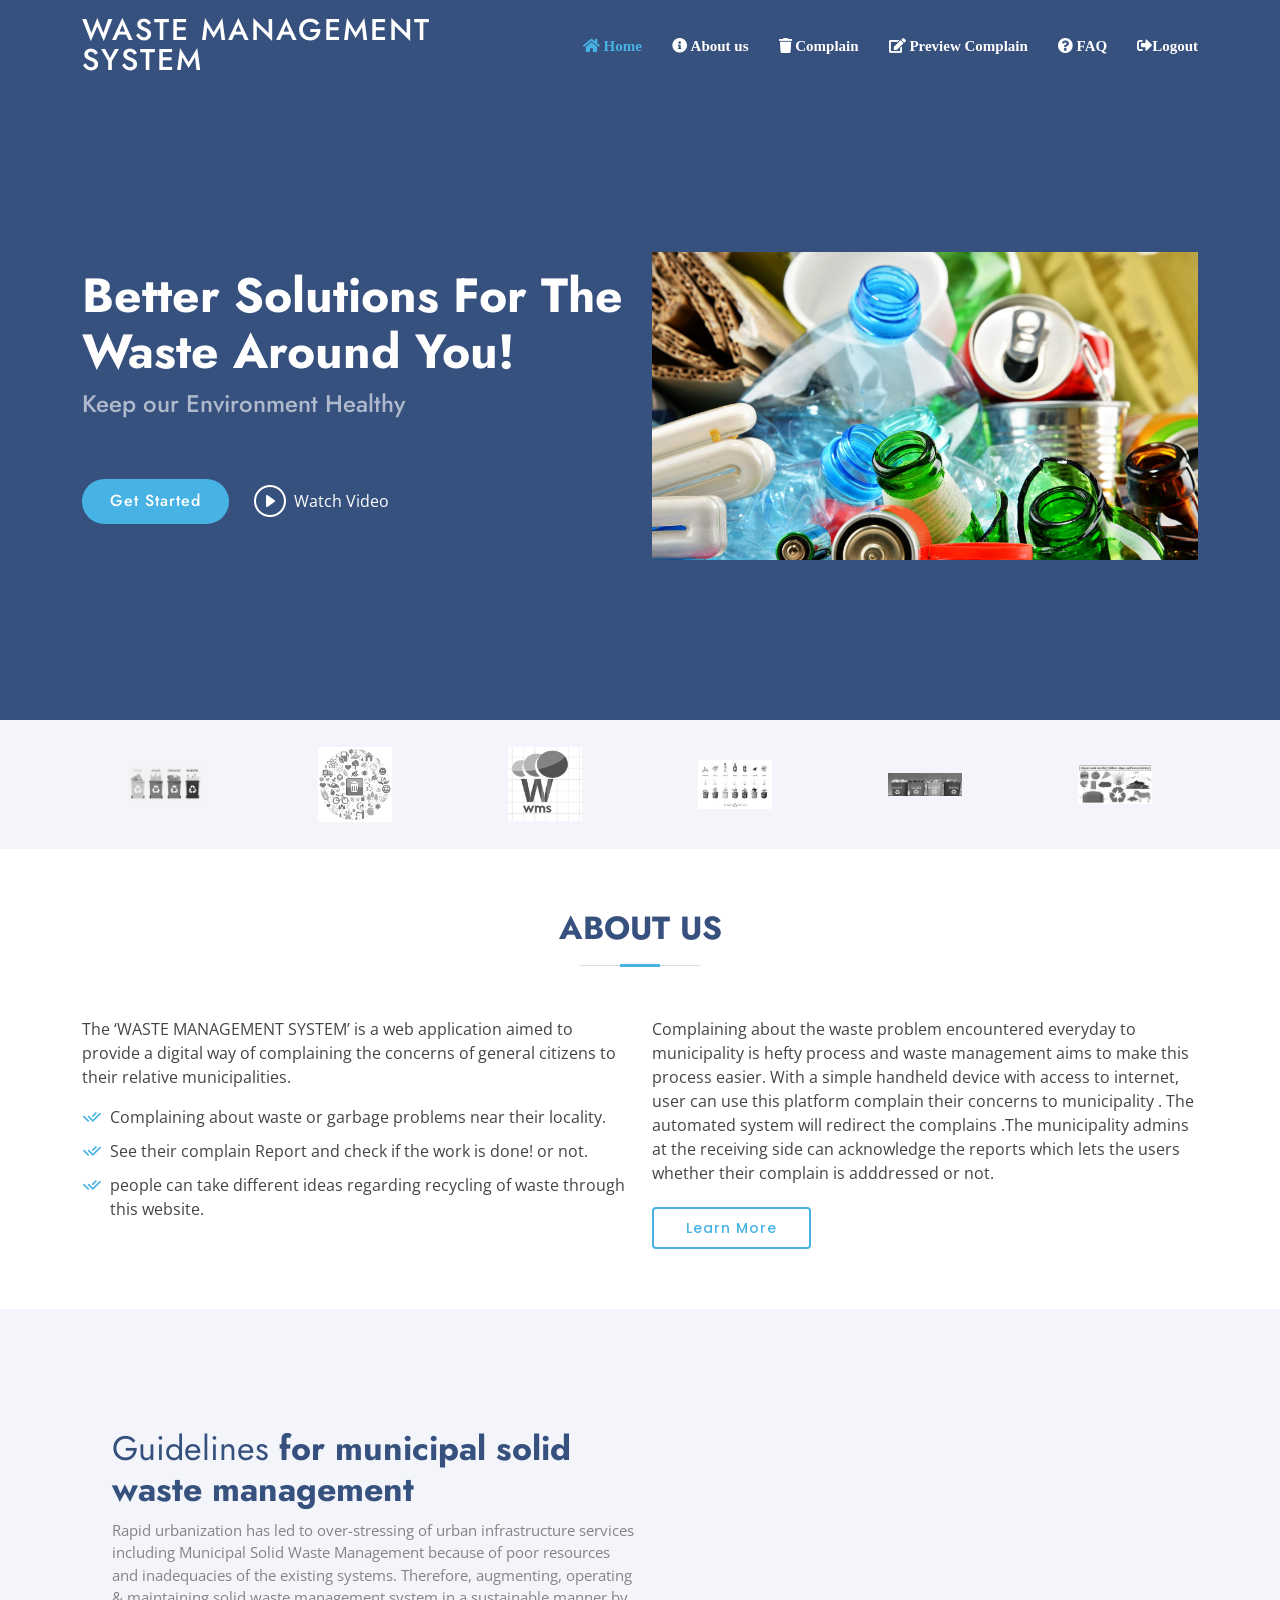
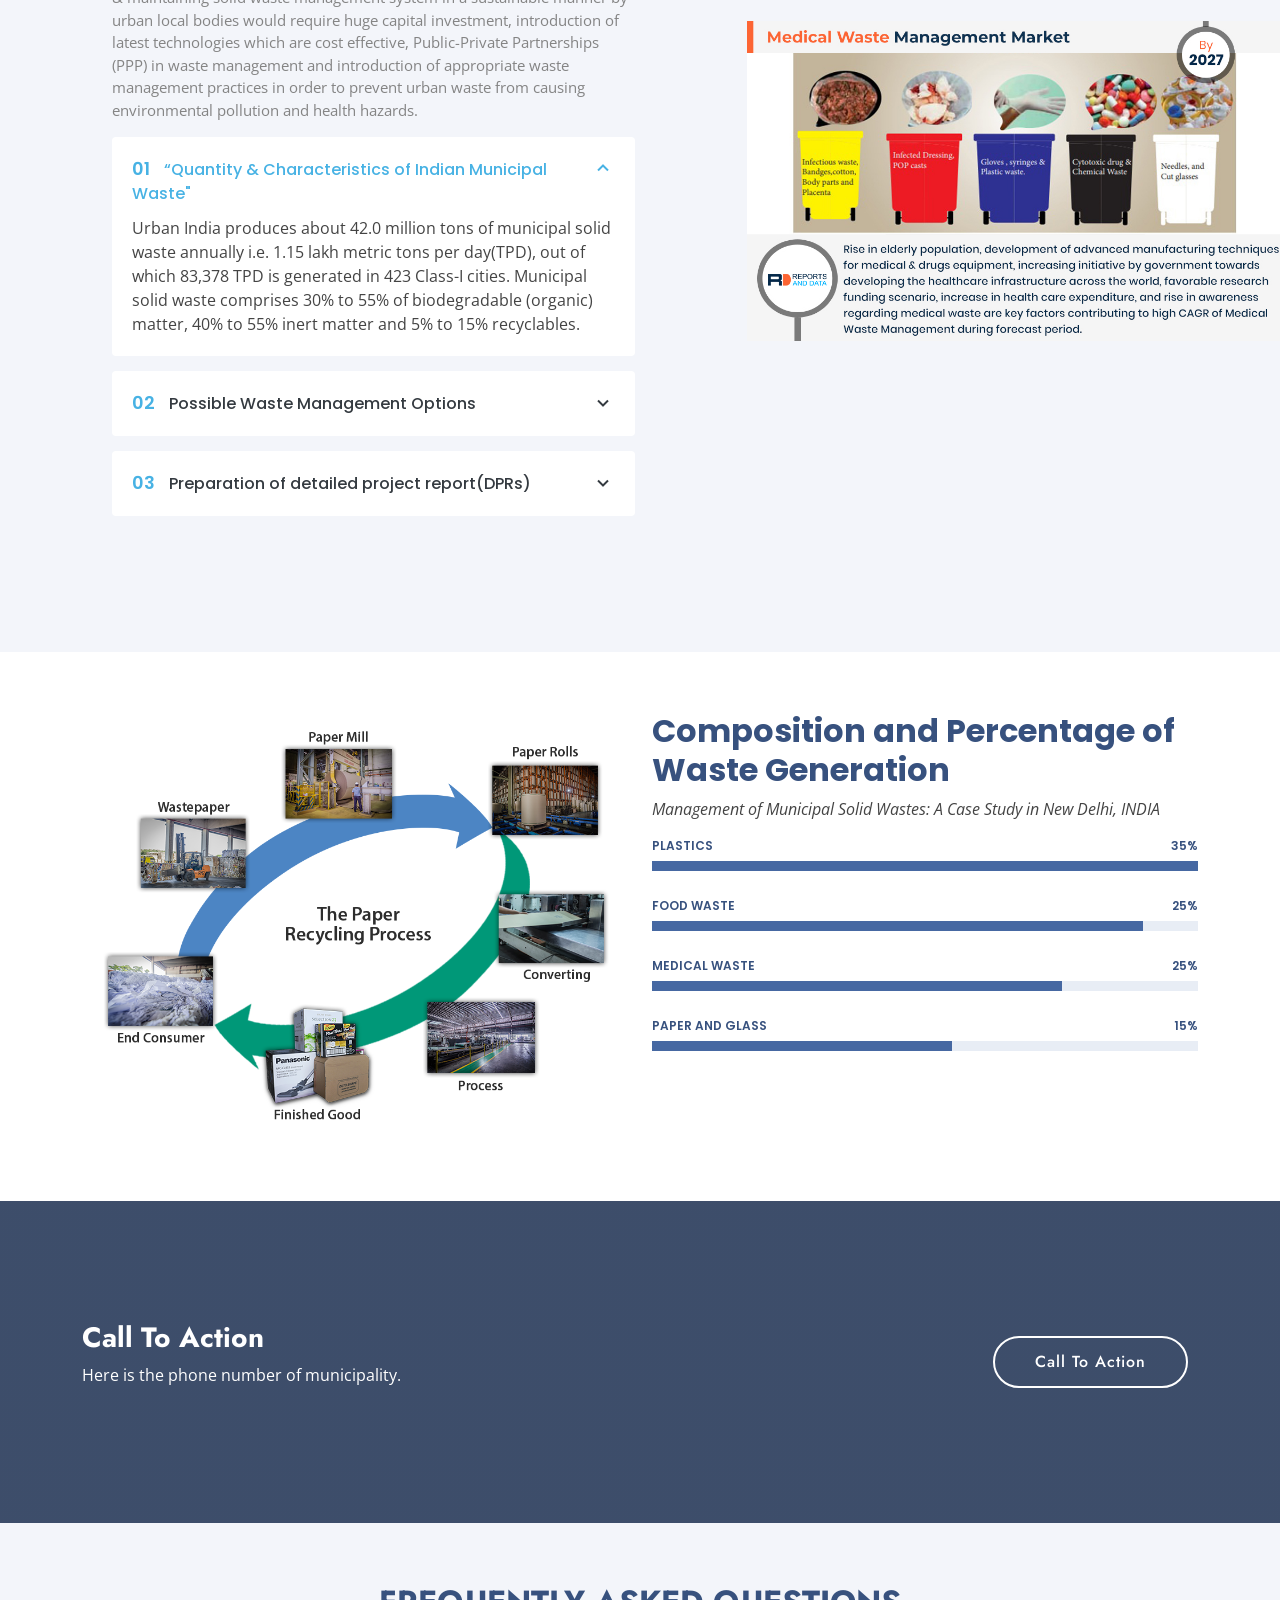
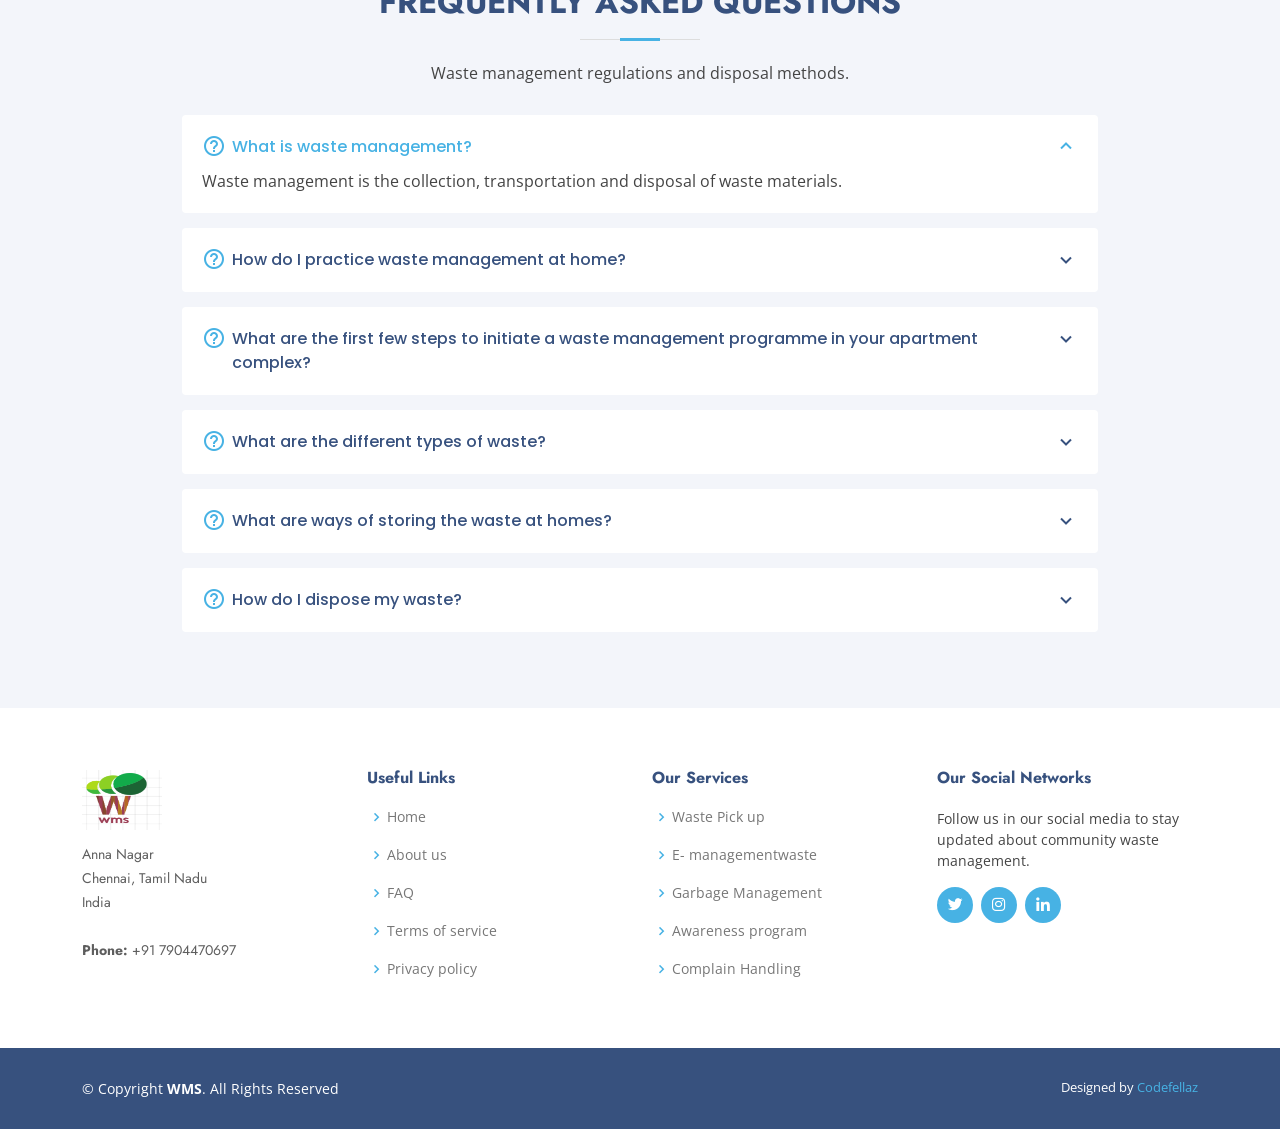
<file: index.html>
<!DOCTYPE html>
<html lang="en">

<head>
  <meta charset="utf-8">
  <meta content="width=device-width, initial-scale=1.0" name="viewport">

  <title>Solid Waste Management</title>
  <meta content="" name="description">
  <meta content="" name="keywords">

  <!-- Favicons -->
  <link href="assets/img/clients/Capture.PNG" rel="icon">
  <link href="assets/img/clients/Capture.PNG" rel="apple-touch-icon">

  <!-- Google Fonts -->
  <link href="https://fonts.googleapis.com/css?family=Open+Sans:300,300i,400,400i,600,600i,700,700i|Jost:300,300i,400,400i,500,500i,600,600i,700,700i|Poppins:300,300i,400,400i,500,500i,600,600i,700,700i" rel="stylesheet">

  <!-- Vendor CSS Files -->
  <link href="assets/vendor/aos/aos.css" rel="stylesheet">
  <link href="assets/vendor/bootstrap/css/bootstrap.min.css" rel="stylesheet">
  <link href="assets/vendor/bootstrap-icons/bootstrap-icons.css" rel="stylesheet">
  <link href="assets/vendor/boxicons/css/boxicons.min.css" rel="stylesheet">
  <link href="assets/vendor/glightbox/css/glightbox.min.css" rel="stylesheet">
  <link href="assets/vendor/remixicon/remixicon.css" rel="stylesheet">
  <link href="assets/vendor/swiper/swiper-bundle.min.css" rel="stylesheet">

  <!-- Template Main CSS File -->
  <link href="assets/css/style.css" rel="stylesheet">

    <!-- cdn for awesome fonts icons -->
    <link rel="stylesheet" href="https://cdnjs.cloudflare.com/ajax/libs/font-awesome/4.7.0/css/font-awesome.min.css">

     <!-- Google Fonts -->
  <link rel="stylesheet" href="https://cdnjs.cloudflare.com/ajax/libs/font-awesome/5.8.2/css/all.min.css" crossorigin="anonymous" />

</head>

<body>
  <!-- ======= Header ======= -->
  <header id="header" class="fixed-top ">
    <div class="container d-flex align-items-center">

      <h1 class="logo me-auto"><a href="index.html">Waste Management System</a></h1>
      <!-- Uncomment below if you prefer to use an image logo -->
      <!-- <a href="index.html" class="logo me-auto"><img src="assets/img/logo.png" alt="" class="img-fluid"></a> -->

      <nav id="navbar" class="navbar">
        <ul>
          <li><a class="nav-link scrollto active" href="#hero"><span class="fa fa-home"> Home </span></a></li>
          <li><a class="nav-link scrollto" href="#about"><span class="fa fa-info-circle" aria-hidden="true"> About us</span></a></li>
          <li><a class="nav-link scrollto" href="./registration.html"><span class="fa fa-trash"> Complain</span></a></li>
          <li><a class="nav-link scrollto"  href="./review.html"><span class="fa fa-edit"> Preview Complain </span></a></li>
          <!-- <li><a class="nav-link scrollto" href="#contact">Contact</a></li> -->
          <li><a class="nav-link scrollto" href="#faq"><span class="fa fa-question-circle"> FAQ</span></a></li>
          <li><a class="nav-link scrollto" href="./assets/Login/login2.html"><span class="fas fa-sign-out-alt">Logout</span></a></li>
        </ul>
        <i class="bi bi-list mobile-nav-toggle"></i>
      </nav><!-- .navbar -->

    </div>
  </header><!-- End Header -->

  <!-- ======= Hero Section ======= -->
  <section id="hero" class="d-flex align-items-center">

    <div class="container">
      <div class="row">
        <div class="col-lg-6 d-flex flex-column justify-content-center pt-4 pt-lg-0 order-2 order-lg-1" data-aos="fade-up" data-aos-delay="200">
          <h1>Better Solutions For The Waste Around You!</h1>
          <h2>Keep our Environment Healthy</h2>
      
          <div class="d-flex justify-content-center justify-content-lg-start">
            <a href="#about" class="btn-get-started scrollto">Get Started</a>
            <a href="https://youtu.be/-MS8vfcTmSM?si=fQMBJGgipV1nD-ED" class="glightbox btn-watch-video"><i class="bi bi-play-circle"></i><span>Watch Video</span></a>
          </div>
        </div>
        <div class="col-lg-6 order-1 order-lg-2 hero-img" data-aos="zoom-in" data-aos-delay="200">
          <img src="assets/img/recycling.jpeg" class="img-fluid animated" alt="">
        </div>
      </div>
    </div>

  </section><!-- End Hero -->

  <main id="main">

    <!-- ======= Cliens Section ======= -->
    <section id="cliens" class="cliens section-bg">
      <div class="container">

        <div class="row" data-aos="zoom-in">

          <div class="col-lg-2 col-md-4 col-6 d-flex align-items-center justify-content-center">
            <img src="assets/img/clients/images.png" class="img-fluid" alt="">
          </div>

          <div class="col-lg-2 col-md-4 col-6 d-flex align-items-center justify-content-center">
            <img src="assets/img/clients/images (1).png" class="img-fluid" alt="">
          </div>

          <div class="col-lg-2 col-md-4 col-6 d-flex align-items-center justify-content-center">
            <img src="assets/img/clients/Capture.PNG" class="img-fluid" alt="">
          </div>

          <div class="col-lg-2 col-md-4 col-6 d-flex align-items-center justify-content-center">
            <img src="assets/img/clients/download (2).jfif" class="img-fluid" alt="">
          </div>

          <div class="col-lg-2 col-md-4 col-6 d-flex align-items-center justify-content-center">
            <img src="assets/img/clients/download (1).jfif" class="img-fluid" alt="">
          </div>

          <div class="col-lg-2 col-md-4 col-6 d-flex align-items-center justify-content-center">
            <img src="assets/img/clients/download (3).jfif" class="img-fluid" alt="">
          </div>

        </div>

      </div>
    </section><!-- End Cliens Section -->

    <!-- ======= About Us Section ======= -->
    <section id="about" class="about">
      <div class="container" data-aos="fade-up">

        <div class="section-title">
          <h2>About Us</h2>
        </div>

        <div class="row content">
          <div class="col-lg-6">
            <p>
              
  The ‘WASTE MANAGEMENT SYSTEM’
 is a web application aimed to provide a digital way 
 of complaining the concerns of general citizens to their relative municipalities. 
 

            </p>
            <ul>
              <li><i class="ri-check-double-line"></i> Complaining about waste or garbage problems near their locality. </li>
              <li><i class="ri-check-double-line"></i> See their complain Report and check if the work is done! or not. </li>
              <li><i class="ri-check-double-line"></i> people can take different ideas regarding recycling of waste through this website. </li>
            </ul>
          </div>
          <div class="col-lg-6 pt-4 pt-lg-0">
            <p>
              Complaining about the waste problem encountered everyday to municipality is hefty process and waste management
               aims to make this process easier. With a simple handheld device with access to internet, user can use this platform complain 
               their concerns to municipality . The automated system will redirect the complains .The municipality admins at the receiving side can acknowledge
                the reports which lets the users whether their complain is adddressed or not. 
            </p>
            <a href="#" class="btn-learn-more">Learn More</a>
          </div>
        </div>

      </div>
    </section><!-- End About Us Section -->

    <!-- ======= Why Us Section ======= -->
    <section id="why-us" class="why-us section-bg">
      <div class="container-fluid" data-aos="fade-up">

        <div class="row">

          <div class="col-lg-7 d-flex flex-column justify-content-center align-items-stretch  order-2 order-lg-1">

            <div class="content">
              <h3>Guidelines <strong>for municipal solid waste management</strong></h3>
              <p>
                Rapid urbanization has led to over-stressing of urban
                infrastructure services including Municipal Solid Waste
                Management because of poor resources and inadequacies of the
                existing systems. Therefore, augmenting, operating & maintaining
                solid waste management system in a sustainable manner by urban
                local bodies would require huge capital investment, introduction of
                latest technologies which are cost effective, Public-Private
                Partnerships (PPP) in waste management and introduction of
                appropriate waste management practices in order to prevent urban
                waste from causing environmental pollution and health hazards.
             </div>

            <div class="accordion-list">
              <ul>
                <li>
                  <a data-bs-toggle="collapse" class="collapse" data-bs-target="#accordion-list-1"><span>01</span>  “Quantity & Characteristics of Indian Municipal Waste" <i class="bx bx-chevron-down icon-show"></i><i class="bx bx-chevron-up icon-close"></i></a>
                  <div id="accordion-list-1" class="collapse show" data-bs-parent=".accordion-list">
                    <p>
                      Urban India produces about 42.0 million tons of municipal
                        solid waste annually i.e. 1.15 lakh metric tons per day(TPD), out of
                        which 83,378 TPD is generated in 423 Class-I cities.
                        Municipal solid waste comprises 30% to 55% of biodegradable (organic) matter, 40% to 55% inert matter and 5% to
                        15% recyclables.  
                   </p>
                
                  </div>
                </li>

                <li>
                  <a data-bs-toggle="collapse" data-bs-target="#accordion-list-2" class="collapsed"><span>02</span> Possible Waste Management Options <i class="bx bx-chevron-down icon-show"></i><i class="bx bx-chevron-up icon-close"></i></a>
                  <div id="accordion-list-2" class="collapse" data-bs-parent=".accordion-list">
                    <p>
                      Wealth from Waste
                      Organic fraction of municipal solid waste contains biodegradable matter ranging from 30% to 55% which can be
                      profitably converted into useful products like compost
                      (organic manure), methane gas (used for cooking, heating,
                      lighting, production of energy) etc...                     </p>
                  </div>
                </li>

                <li>
                  <a data-bs-toggle="collapse" data-bs-target="#accordion-list-3" class="collapsed"><span>03</span> Preparation of detailed project report(DPRs) <i class="bx bx-chevron-down icon-show"></i><i class="bx bx-chevron-up icon-close"></i></a>
                  <div id="accordion-list-3" class="collapse" data-bs-parent=".accordion-list">
                    <p>
                      Existing status of SWM in the towns including mechanism
                        and infrastructure for collection, transportation, treatment
                        & disposal. The details should include existing
                        equipment/machinery and other infrastructure available
                        with ULB and its age. The mechanism & O/M of the
                        equipment available, present establishment expenditure,
                        technical and non-technical manpower available.             </p>
                  </div>
                </li>

              </ul>
            </div>

          </div>

          <div class="col-lg-5 align-items-stretch order-1 order-lg-2 img" style='background-image: url("assets/img/Medical-Waste.jpg");' data-aos="zoom-in" data-aos-delay="150">&nbsp;</div>
        </div>

      </div>
    </section><!-- End Why Us Section -->

    <!-- ======= Skills Section ======= -->
    <section id="skills" class="skills">
      <div class="container" data-aos="fade-up">

        <div class="row">
          <div class="col-lg-6 d-flex align-items-center" data-aos="fade-right" data-aos-delay="100">
            <img src="assets/img/recycling5.png" class="img-fluid" alt="">
          </div>
          <div class="col-lg-6 pt-4 pt-lg-0 content" data-aos="fade-left" data-aos-delay="100">
            <h3>Composition and Percentage of Waste Generation</h3>
            <p class="fst-italic">
              Management of Municipal Solid Wastes: A Case Study in New Delhi, INDIA
              
            </p>

            <div class="skills-content">

              <div class="progress">
                <span class="skill">Plastics <i class="val">35%</i></span>
                <div class="progress-bar-wrap">
                  <div class="progress-bar" role="progressbar" aria-valuenow="100" aria-valuemin="0" aria-valuemax="100"></div>
                </div>
              </div>

              <div class="progress">
                <span class="skill"> Food Waste <i class="val">25%</i></span>
                <div class="progress-bar-wrap">
                  <div class="progress-bar" role="progressbar" aria-valuenow="90" aria-valuemin="0" aria-valuemax="100"></div>
                </div>
              </div>

              <div class="progress">
                <span class="skill"> medical Waste <i class="val">25%</i></span>
                <div class="progress-bar-wrap">
                  <div class="progress-bar" role="progressbar" aria-valuenow="75" aria-valuemin="0" aria-valuemax="100"></div>
                </div>
              </div>

              <div class="progress">
                <span class="skill">Paper and Glass<i class="val">15%</i></span>
                <div class="progress-bar-wrap">
                  <div class="progress-bar" role="progressbar" aria-valuenow="55" aria-valuemin="0" aria-valuemax="100"></div>
                </div>
              </div>

            </div>

          </div>
        </div>

      </div>
    </section><!-- End Skills Section -->

    <!-- ======= Cta Section ======= -->
    <section id="cta" class="cta">
      <div class="container" data-aos="zoom-in">

        <div class="row">
          <div class="col-lg-9 text-center text-lg-start">
            <h3>Call To Action</h3>
            <p> Here is the phone number of municipality.</p>
          </div>
          <div class="col-lg-3 cta-btn-container text-center">
            <a class="cta-btn align-middle" href="tel:09445190010">Call To Action</a>
          </div>
        </div>

      </div>
    </section><!-- End Cta Section -->

    <!-- ======= Frequently Asked Questions Section ======= -->
    <section id="faq" class="faq section-bg">
      <div class="container" data-aos="fade-up">

        <div class="section-title">
          <h2>Frequently Asked Questions</h2>
          <p>Waste management regulations and disposal methods.</p>
        </div>

        <div class="faq-list">
          <ul>
            <li data-aos="fade-up" data-aos-delay="100">
              <i class="bx bx-help-circle icon-help"></i> <a data-bs-toggle="collapse" class="collapse" data-bs-target="#faq-list-1"> What is waste management? <i class="bx bx-chevron-down icon-show"></i><i class="bx bx-chevron-up icon-close"></i></a>
              <div id="faq-list-1" class="collapse show" data-bs-parent=".faq-list">
                <p>
                  Waste management is the collection, transportation and disposal of waste materials.                </p>
              </div>
            </li>

            <li data-aos="fade-up" data-aos-delay="200">
              <i class="bx bx-help-circle icon-help"></i> <a data-bs-toggle="collapse" data-bs-target="#faq-list-2" class="collapsed">   How do I practice waste management at home? <i class="bx bx-chevron-down icon-show"></i><i class="bx bx-chevron-up icon-close"></i></a>
              <div id="faq-list-2" class="collapse" data-bs-parent=".faq-list">
                <p>
                  Keep separate containers for dry and wet waste in the kitchen.
                  Keep two bags for dry waste collection- paper and plastic, for the rest of the household waste.
                  Keep plastic from the kitchen clean and dry and drop into the dry waste bin. Keep glass /plastic containers rinsed of food matter.
                  Keep a paper bag for throwing sanitary waste.                </p>
              </div>
            </li>

            <li data-aos="fade-up" data-aos-delay="300">
              <i class="bx bx-help-circle icon-help"></i> <a data-bs-toggle="collapse" data-bs-target="#faq-list-3" class="collapsed"> What are the first few steps to initiate a waste management programme in your apartment complex?
                <i class="bx bx-chevron-down icon-show"></i><i class="bx bx-chevron-up icon-close"></i></a>
              <div id="faq-list-3" class="collapse" data-bs-parent=".faq-list">
                <p>
                  Form a group with like-minded people.
                  Explain waste segregation to your family / neighbours in your apartment building.
                  Get the staff in the apartment building to also understand its importance.
                  Get separate storage drums for storing dry and wet waste.
                  Have the dry waste picked up by the dry waste collection centre or your local scrap dealer.                </p>
              </div>
            </li>

            <li data-aos="fade-up" data-aos-delay="400">
              <i class="bx bx-help-circle icon-help"></i> <a data-bs-toggle="collapse" data-bs-target="#faq-list-4" class="collapsed">What are the different types of waste? <i class="bx bx-chevron-down icon-show"></i><i class="bx bx-chevron-up icon-close"></i></a>
              <div id="faq-list-4" class="collapse" data-bs-parent=".faq-list">
                <p>
                   1. Wet waste- Wet waste consists of kitchen waste - including vegetable and fruit peels and pieces, tea leaves, coffee grounds, eggshells, bones and entrails, fish scales, as well as cooked food (both veg and non-veg).
                  <br><br>
                  2. Dry Waste- Paper, plastics, metal, glass, rubber, thermocol, styrofoam, fabric, leather, rexine, wood – anything that can be kept for an extended period without decomposing is classified as dry waste.
                  <br><br>
                   3 .Hazardous waste- Household hazardous waste or HHW include three sub-categories – E-waste; toxic substances such as paints, cleaning agents, solvents, insecticides and their containers, other chemicals; and biomedical waste.
                  <br><br>
                  4. E-waste- E-waste or electronic waste consists of batteries, computer parts, wires, electrical equipment of any kind, electrical and electronic toys, remotes, watches, cell phones, bulbs, tube lights and CFLs.
                  <br><br>
                   5. Biomedical waste- This includes used menstrual cloth, sanitary napkins, disposable diapers, bandages and any material that is contaminated with blood or other body fluids. 
               </p>
              </div>
            </li>

            <li data-aos="fade-up" data-aos-delay="500">
              <i class="bx bx-help-circle icon-help"></i> <a data-bs-toggle="collapse" data-bs-target="#faq-list-5" class="collapsed">What are ways of storing the waste at homes? <i class="bx bx-chevron-down icon-show"></i><i class="bx bx-chevron-up icon-close"></i></a>
              <div id="faq-list-5" class="collapse" data-bs-parent=".faq-list">
                <p>
                  1. Dry waste-                  
                  Store it in a bag in the utility area after cleaning and drying till it is picked up. No food residue must be left in the bottles and packets. Clean them as you would to reuse them. If clothes are totally unusable, or very damaged, they are categorized as dry waste. If clothes are soiled with body fluids, they become sanitary waste. If they are soiled with paint, or any chemicals, they are HHW (household hazardous waste).
                  
                  <br><br> 2. E-waste-                  
                  Store them in separate container which is kept closed, away from moisture and in which nothing else is put.                </p>
              </div>
            </li>
            <li data-aos="fade-up" data-aos-delay="600">
              <i class="bx bx-help-circle icon-help"></i> <a data-bs-toggle="collapse" data-bs-target="#faq-list-6" class="collapsed">How do I dispose my waste? <i class="bx bx-chevron-down icon-show"></i><i class="bx bx-chevron-up icon-close"></i></a>
              <div id="faq-list-5" class="collapse" data-bs-parent=".faq-list">
                <p>
                  1. Compost your wet waste at home-

                  Home composting can easily be done in any aerated container. Get more details on composting and begin composting today! 
                  <br><br>
                  2 Compost your wet waste at the community level-
                  
                  If you live in a large apartment building, a community composting system like tank composting could be set up for all the wet waste from the residents. If not, the wet waste can be given out every day to your Municipality collection system.
                  <br><br>
                  3 Biomedical waste has to be wrapped separately in a newspaper and handed over to the municipality waste collection system. Expired medicines and injections, used syringes also have to be disposed in the same manner.
                  
                  Paint and other hazardous waste like cosmetics, mosquito repellents, tube lights etc have to be stored separately and handed over to the Municipal collection system.
                </p>
              </div>
            </li>
          </ul>
        </div>

      </div>
    </section><!-- End Frequently Asked Questions Section -->
  </main><!-- End #main -->

  <!-- ======= Footer ======= -->
  <footer id="footer">


    <div class="footer-top">
      <div class="container">
        <div class="row">

          <div class="col-lg-3 col-md-6 footer-contact">
            <h3><img src="assets/img/clients/Capture.PNG" style="width:80px;height:60px;"></h3>
            <p>
              Anna Nagar <br>
              Chennai, Tamil Nadu<br>
              India <br><br>
              <strong>Phone:</strong> +91 7904470697<br>
             
            </p>
          </div>

          <div class="col-lg-3 col-md-6 footer-links">
            <h4>Useful Links</h4>
            <ul>
              <li><i class="bx bx-chevron-right"></i> <a href="#">Home</a></li>
              <li><i class="bx bx-chevron-right"></i> <a href="#about">About us</a></li>
              <li><i class="bx bx-chevron-right"></i> <a href="#faq">FAQ</a></li>
              <li><i class="bx bx-chevron-right"></i> <a href="#">Terms of service</a></li>
              <li><i class="bx bx-chevron-right"></i> <a href="#">Privacy policy</a></li>
            </ul>
          </div>

          <div class="col-lg-3 col-md-6 footer-links">
            <h4>Our Services</h4>
            <ul>
              <li><i class="bx bx-chevron-right"></i> <a href="#">Waste Pick up </a></li>
              <li><i class="bx bx-chevron-right"></i> <a href="#">E- managementwaste</a></li>
              <li><i class="bx bx-chevron-right"></i> <a href="#">Garbage Management</a></li>
              <li><i class="bx bx-chevron-right"></i> <a href="#">Awareness program</a></li>
              <li><i class="bx bx-chevron-right"></i> <a href="#">Complain Handling </a></li>
            </ul>
          </div>

          <div class="col-lg-3 col-md-6 footer-links">
            <h4>Our Social Networks</h4>
            <p>Follow us in our social media to stay updated about community waste management.</p>
            <div class="social-links mt-3">
              <a href="#" class="twitter"><i class="bx bxl-twitter"></i></a>
              <a href="#" class="instagram"><i class="bx bxl-instagram"></i></a>
              <a href="#" class="linkedin"><i class="bx bxl-linkedin"></i></a>
            </div>
          </div>

        </div>
      </div>
    </div>

    <div class="container footer-bottom clearfix">
      <div class="copyright">
        &copy; Copyright <strong><span>WMS</span></strong>. All Rights Reserved
      </div>
      <div class="credits">
       Designed by <a href=""> Codefellaz </a>
      </div>
    </div>
  </footer><!-- End Footer -->

  <div id="preloader"></div>
  <a href="#" class="back-to-top d-flex align-items-center justify-content-center"><i class="bi bi-arrow-up-short"></i></a>

  <!-- Vendor JS Files -->
  <script src="assets/vendor/aos/aos.js"></script>
  <script src="assets/vendor/bootstrap/js/bootstrap.bundle.min.js"></script>
  <script src="assets/vendor/glightbox/js/glightbox.min.js"></script>
  <script src="assets/vendor/isotope-layout/isotope.pkgd.min.js"></script>
  <script src="assets/vendor/php-email-form/validate.js"></script>
  <script src="assets/vendor/swiper/swiper-bundle.min.js"></script>
  <script src="assets/vendor/waypoints/noframework.waypoints.js"></script>

  <!-- Template Main JS File -->
  <script src="assets/js/main.js"></script>

</body>

</html>
</file>
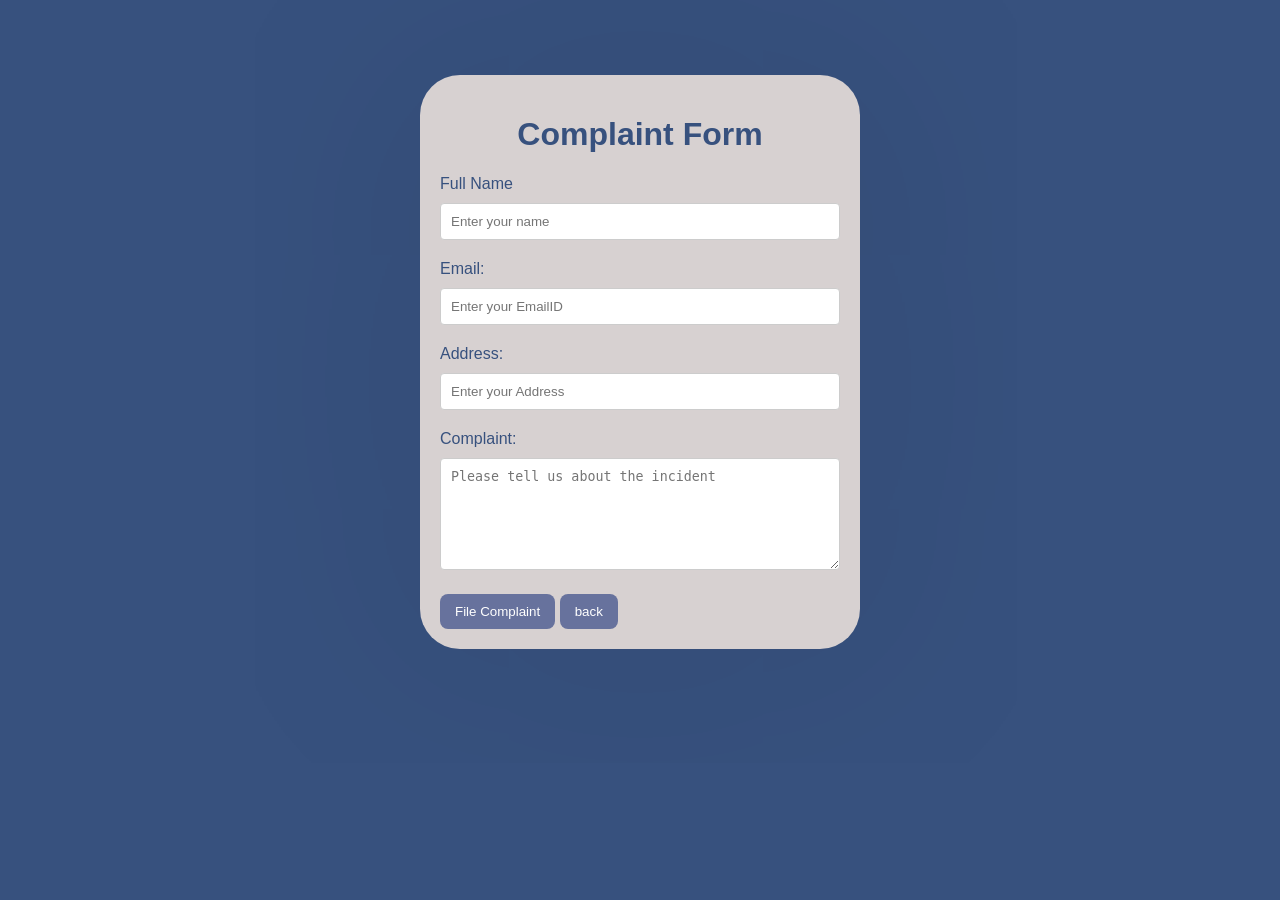
<file: registration.html>
<!DOCTYPE html>
<html>
<head>
  <title>Registration Form</title>
  <style>
    body {
      font-family: "Open Sans", sans-serif;
      margin: 0;
      padding: 0;
      color: #37517e;
      background-color: #37517e;
      
    }

    .container {
      width: 400px;
      margin: 0 auto;
      background-color: #fff;
      padding: 20px;
      border-radius: 40px;
      box-shadow: 0 0 1000px rgba(0, 0, 0, 0.1);
    }

    h1 {
      text-align: center;
      font-family: cursive;
      font-family: "Open Sans", sans-serif;
    }
    .header{
    font-family: 'Hedvig Letters Serif', serif;
font-family: 'Libre Baskerville', serif;
    position: absolute;
    font-size: 2rem;
    top: 20px;
    color: white;
    font-weight: 100;
    
}

    label {
      display: block;
      margin-bottom: 10px;
    }

    input[type="text"],
    input[type="email"],
    input[type="address"] {
      width: 100%;
      padding: 10px;
      border: 1px solid #ccc;
      border-radius: 4px;
      box-sizing: border-box;
      margin-bottom: 20px;
    }

    input[type="submit"] {
      background-color: #67729D;
      color: #fff;
      padding: 10px 15px;
      border: none;
      border-radius: 8px;
      cursor: pointer;
    }
    .complaint{
      width: 100%;
      padding: 10px;
      border: 1px solid #ccc;
      border-radius: 4px;
      box-sizing: border-box;
      margin-bottom: 20px;
    }

    input[type="submit"]:hover {
      background-color: #37a6d9;
      color:black;
    }
    .btn{
      background-color: #67729D;
      color: #fff;
      padding: 10px 15px;
      border: none;
      border-radius: 8px;
      cursor: pointer;
    }
    .btn:hover{
        background-color: rgb(193, 8, 8);
    }
    .container{
        margin-top: 75px;
        background-color: rgb(215, 209, 209);
    }
    @media (max-width:400px){
      .container{
        width:100%;
      }
    }
  </style>  
</head>
<body>
  <header></header>
  <div class="container">
      <h1 style="color: #37517e;">Complaint Form</h1>
    <form id="registrationForm" action="https://formsubmit.co/ponniah555@gmail.com" method="POST"">
      <label for="full-name">Full Name</label>
      <input type="text" name="name" id="full-name" placeholder="Enter your name" required=""><br>
      <label for="email">Email:</label>
      <input type="email" id="email" name="email" placeholder="Enter your EmailID" required=""><br>
      <label for="address">Address:</label>
      <input type="text" id="address" name="address" placeholder="Enter your Address" required=""><br>
      <label for="complaint">Complaint:</label>
      <textarea rows="6" name="complaint" class="complaint" placeholder="Please tell us about the incident" required=""></textarea><br>
      <input type="hidden" name="_subject" id="email-subject" value="Complaint Form Submission">
      <input type="submit" value="File Complaint" >
      <button id="goToHome" class="btn">back</button>
    </form>
  </div>
  
  <script>
    document.getElementById("goToHome").addEventListener("click", function() {
      window.location.href = "index.html"; // Adjust the path as needed
    });
  </script>
  <script>
    function submitForm(event) {
      event.preventDefault();
  
      var name = document.getElementById('full-name').value;
      var email = document.getElementById('email').value;
      var address = document.getElementById('address').value;
  
      if (name.trim() === '' || email.trim() === '' || address.trim() === '') {
        alert('Please fill in all fields');
        return;
      }
  
      alert('Complaint filed successfully\n\nName: ' + name + '\nEmail: ' + email);
      document.getElementById('registrationForm').reset();
    }
  </script>
</body>
</html>
</file>
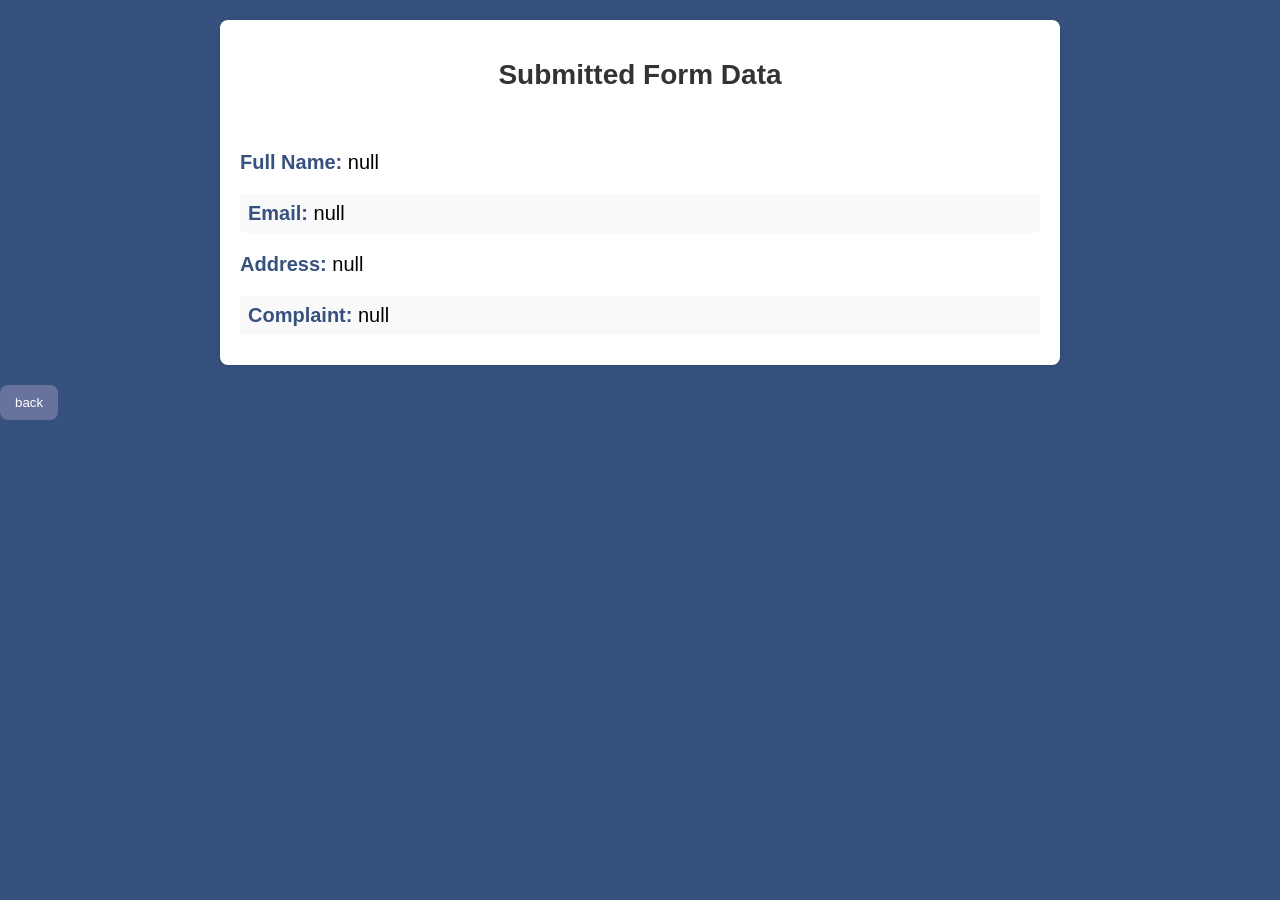
<file: review.html>
<!DOCTYPE html>
<html lang="en">
<head>
  <meta charset="UTF-8">
  <title>Submitted Form Data</title>
  <link rel="stylesheet" href="review.css">
</head>
<body>
  <div class="container">
    <h1>Submitted Form Data</h1>
    <div id="formDataDisplay"></div>
  </div>
  <div>
  <button id="goToHome" class="btn">back</button>
</div>
<script>
  document.getElementById("goToHome").addEventListener("click", function() {
    window.location.href = "index.html"; // Adjust the path as needed
  });
</script>

  <script>
    // Get the form data from the URL parameters
    const urlParams = new URLSearchParams(window.location.search);
    const formData = {
      'Full Name': urlParams.get('name'),
      'Email': urlParams.get('email'),
      'Address': urlParams.get('address'),
      'Complaint': urlParams.get('complaint')
    };

    // Display the form data on the webpage
    const formDataDisplay = document.getElementById('formDataDisplay');
    for (const key in formData) {
      if (formData.hasOwnProperty(key)) {
        const paragraph = document.createElement('p');
        paragraph.innerHTML = `<strong>${key}:</strong> ${formData[key]}`;
        formDataDisplay.appendChild(paragraph);
      }
    }
  </script>
</body>
</html>
</file>
<file: review.css>
body {
    font-family: "Open Sans", sans-serif;
    margin: 0;
    padding: 0;
    background-color: #37517e;
    font-size: 20px;
  }
  
  .container {
    max-width: 800px;
    margin: 20px auto;
    background-color: #fff;
    padding: 20px;
    border-radius: 8px;
    box-shadow: 0 0 10px rgba(0, 0, 0, 0.1);
  }
  
  h1 {
    font-size: 28px;
    color: #333;
    margin-bottom: 20px;
    text-align: center;
  }
  
  #formDataDisplay {
    padding-top: 20px;
  }
  .btn{
    background-color: #67729D;
    color: #fff;
    padding: 10px 15px;
    border: none;
    border-radius: 8px;
    cursor: pointer;
  }
  .btn:hover{
      background-color: rgb(193, 8, 8);
  }
  
  p {
    margin-bottom: 10px;
  }
  
  strong {
    font-weight: bold;
    color: #37517e;
  }
  
  /* Style for even and odd paragraphs */
  p:nth-child(even) {
    background-color: #f9f9f9;
    padding: 8px;
    border-radius: 4px;
  }
</file>
<file: assets/css/style.css>
/**
* Template Name: Arsha - v4.1.0
* Template URL: https://bootstrapmade.com/arsha-free-bootstrap-html-template-corporate/
* Author: BootstrapMade.com
* License: https://bootstrapmade.com/license/
*/

/*--------------------------------------------------------------
# General
--------------------------------------------------------------*/
body {
  font-family: "Open Sans", sans-serif;
  color: #444444;
}

a {
  color: #47b2e4;
  text-decoration: none;
}

a:hover {
  color: #73c5eb;
  text-decoration: none;
}

h1, h2, h3, h4, h5, h6 {
  font-family: "Jost", sans-serif;
}

/*--------------------------------------------------------------
# Preloader
--------------------------------------------------------------*/
#preloader {
  position: fixed;
  top: 0;
  left: 0;
  right: 0;
  bottom: 0;
  z-index: 9999;
  overflow: hidden;
  background: #37517e;
}

#preloader:before {
  content: "";
  position: fixed;
  top: calc(50% - 30px);
  left: calc(50% - 30px);
  border: 6px solid #37517e;
  border-top-color: #fff;
  border-bottom-color: #fff;
  border-radius: 50%;
  width: 60px;
  height: 60px;
  -webkit-animation: animate-preloader 1s linear infinite;
  animation: animate-preloader 1s linear infinite;
}

@-webkit-keyframes animate-preloader {
  0% {
    transform: rotate(0deg);
  }
  100% {
    transform: rotate(360deg);
  }
}

@keyframes animate-preloader {
  0% {
    transform: rotate(0deg);
  }
  100% {
    transform: rotate(360deg);
  }
}

/*--------------------------------------------------------------
# Back to top button
--------------------------------------------------------------*/
.back-to-top {
  position: fixed;
  visibility: hidden;
  opacity: 0;
  right: 15px;
  bottom: 15px;
  z-index: 996;
  background: #47b2e4;
  width: 40px;
  height: 40px;
  border-radius: 50px;
  transition: all 0.4s;
}

.back-to-top i {
  font-size: 24px;
  color: #fff;
  line-height: 0;
}

.back-to-top:hover {
  background: #6bc1e9;
  color: #fff;
}

.back-to-top.active {
  visibility: visible;
  opacity: 1;
}

/*--------------------------------------------------------------
# Header
--------------------------------------------------------------*/
#header {
  transition: all 0.5s;
  z-index: 997;
  padding: 15px 0;
}

#header.header-scrolled, #header.header-inner-pages {
  background: rgba(40, 58, 90, 0.9);
}

#header .logo {
  font-size: 30px;
  margin: 0;
  padding: 0;
  line-height: 1;
  font-weight: 500;
  letter-spacing: 2px;
  text-transform: uppercase;
}

#header .logo a {
  color: #fff;
}

#header .logo img {
  max-height: 40px;
}

/*--------------------------------------------------------------
# Navigation Menu
--------------------------------------------------------------*/
/**
* Desktop Navigation 
*/
.navbar {
  padding: 0;
}

.navbar ul {
  margin: 0;
  padding: 0;
  display: flex;
  list-style: none;
  align-items: center;
}

.navbar li {
  position: relative;
}

.navbar a {
  display: flex;
  align-items: center;
  justify-content: space-between;
  padding: 10px 0 10px 30px;
  font-size: 15px;
  font-weight: 500;
  color: #fff;
  white-space: nowrap;
  transition: 0.3s;
}

.navbar a i {
  font-size: 12px;
  line-height: 0;
  margin-left: 5px;
}

.navbar a:hover, .navbar .active, .navbar li:hover > a {
  color: #47b2e4;
}

.navbar .getstarted {
  padding: 8px 20px;
  margin-left: 30px;
  border-radius: 50px;
  color: #fff;
  font-size: 14px;
  border: 2px solid #47b2e4;
  font-weight: 600;
}

.navbar .getstarted:hover {
  color: #fff;
  background: #31a9e1;
}

.navbar .dropdown ul {
  display: block;
  position: absolute;
  left: 14px;
  top: calc(100% + 30px);
  margin: 0;
  padding: 10px 0;
  z-index: 99;
  opacity: 0;
  visibility: hidden;
  background: #fff;
  box-shadow: 0px 0px 30px rgba(127, 137, 161, 0.25);
  transition: 0.3s;
  border-radius: 4px;
}

.navbar .dropdown ul li {
  min-width: 200px;
}

.navbar .dropdown ul a {
  padding: 10px 20px;
  font-size: 14px;
  text-transform: none;
  font-weight: 500;
  color: #0c3c53;
}

.navbar .dropdown ul a i {
  font-size: 12px;
}

.navbar .dropdown ul a:hover, .navbar .dropdown ul .active:hover, .navbar .dropdown ul li:hover > a {
  color: #47b2e4;
}

.navbar .dropdown:hover > ul {
  opacity: 1;
  top: 100%;
  visibility: visible;
}

.navbar .dropdown .dropdown ul {
  top: 0;
  left: calc(100% - 30px);
  visibility: hidden;
}

.navbar .dropdown .dropdown:hover > ul {
  opacity: 1;
  top: 0;
  left: 100%;
  visibility: visible;
}

@media (max-width: 1366px) {
  .navbar .dropdown .dropdown ul {
    left: -90%;
  }
  .navbar .dropdown .dropdown:hover > ul {
    left: -100%;
  }
}

/**
* Mobile Navigation 
*/
.mobile-nav-toggle {
  color: #fff;
  font-size: 28px;
  cursor: pointer;
  display: none;
  line-height: 0;
  transition: 0.5s;
}

.mobile-nav-toggle.bi-x {
  color: #fff;
}

@media (max-width: 991px) {
  .mobile-nav-toggle {
    display: block;
  }
  .navbar ul {
    display: none;
  }
}

.navbar-mobile {
  position: fixed;
  overflow: hidden;
  top: 0;
  right: 0;
  left: 0;
  bottom: 0;
  background: rgba(40, 58, 90, 0.9);
  transition: 0.3s;
  z-index: 999;
}

.navbar-mobile .mobile-nav-toggle {
  position: absolute;
  top: 15px;
  right: 15px;
}

.navbar-mobile ul {
  display: block;
  position: absolute;
  top: 55px;
  right: 15px;
  bottom: 15px;
  left: 15px;
  padding: 10px 0;
  border-radius: 10px;
  background-color: #fff;
  overflow-y: auto;
  transition: 0.3s;
}

.navbar-mobile a {
  padding: 10px 20px;
  font-size: 15px;
  color: #37517e;
}

.navbar-mobile a:hover, .navbar-mobile .active, .navbar-mobile li:hover > a {
  color: #47b2e4;
}

.navbar-mobile .getstarted {
  margin: 15px;
  color: #37517e;
}

.navbar-mobile .dropdown ul {
  position: static;
  display: none;
  margin: 10px 20px;
  padding: 10px 0;
  z-index: 99;
  opacity: 1;
  visibility: visible;
  background: #fff;
  box-shadow: 0px 0px 30px rgba(127, 137, 161, 0.25);
}

.navbar-mobile .dropdown ul li {
  min-width: 200px;
}

.navbar-mobile .dropdown ul a {
  padding: 10px 20px;
}

.navbar-mobile .dropdown ul a i {
  font-size: 12px;
}

.navbar-mobile .dropdown ul a:hover, .navbar-mobile .dropdown ul .active:hover, .navbar-mobile .dropdown ul li:hover > a {
  color: #47b2e4;
}

.navbar-mobile .dropdown > .dropdown-active {
  display: block;
}

/*--------------------------------------------------------------
# Hero Section
--------------------------------------------------------------*/
#hero {
  width: 100%;
  height: 80vh;
  background: #37517e;
}

#hero .container {
  padding-top: 72px;
}

#hero h1 {
  margin: 0 0 10px 0;
  font-size: 48px;
  font-weight: 700;
  line-height: 56px;
  color: #fff;
}

#hero h2 {
  color: rgba(255, 255, 255, 0.6);
  margin-bottom: 50px;
  font-size: 24px;
}

#hero .btn-get-started {
  font-family: "Jost", sans-serif;
  font-weight: 500;
  font-size: 16px;
  letter-spacing: 1px;
  display: inline-block;
  padding: 10px 28px 11px 28px;
  border-radius: 50px;
  transition: 0.5s;
  margin: 10px 0 0 0;
  color: #fff;
  background: #47b2e4;
}

#hero .btn-get-started:hover {
  background: #209dd8;
}

#hero .btn-watch-video {
  font-size: 16px;
  display: flex;
  align-items: center;
  transition: 0.5s;
  margin: 10px 0 0 25px;
  color: #fff;
  line-height: 1;
}

#hero .btn-watch-video i {
  line-height: 0;
  color: #fff;
  font-size: 32px;
  transition: 0.3s;
  margin-right: 8px;
}

#hero .btn-watch-video:hover i {
  color: #47b2e4;
}

#hero .animated {
  animation: up-down 2s ease-in-out infinite alternate-reverse both;
}

@media (max-width: 991px) {
  #hero {
    height: 100vh;
    text-align: center;
  }
  #hero .animated {
    -webkit-animation: none;
    animation: none;
  }
  #hero .hero-img {
    text-align: center;
  }
  #hero .hero-img img {
    width: 50%;
  }
}

@media (max-width: 768px) {
  #hero h1 {
    font-size: 28px;
    line-height: 36px;
  }
  #hero h2 {
    font-size: 18px;
    line-height: 24px;
    margin-bottom: 30px;
  }
  #hero .hero-img img {
    width: 70%;
  }
}

@media (max-width: 575px) {
  #hero .hero-img img {
    width: 80%;
  }
  #hero .btn-get-started {
    font-size: 16px;
    padding: 10px 24px 11px 24px;
  }
}

@-webkit-keyframes up-down {
  0% {
    transform: translateY(10px);
  }
  100% {
    transform: translateY(-10px);
  }
}

@keyframes up-down {
  0% {
    transform: translateY(10px);
  }
  100% {
    transform: translateY(-10px);
  }
}

/*--------------------------------------------------------------
# Sections General
--------------------------------------------------------------*/
section {
  padding: 60px 0;
  overflow: hidden;
}

.section-bg {
  background-color: #f3f5fa;
}

.section-title {
  text-align: center;
  padding-bottom: 30px;
}

.section-title h2 {
  font-size: 32px;
  font-weight: bold;
  text-transform: uppercase;
  margin-bottom: 20px;
  padding-bottom: 20px;
  position: relative;
  color: #37517e;
}

.section-title h2::before {
  content: '';
  position: absolute;
  display: block;
  width: 120px;
  height: 1px;
  background: #ddd;
  bottom: 1px;
  left: calc(50% - 60px);
}

.section-title h2::after {
  content: '';
  position: absolute;
  display: block;
  width: 40px;
  height: 3px;
  background: #47b2e4;
  bottom: 0;
  left: calc(50% - 20px);
}

.section-title p {
  margin-bottom: 0;
}

/*--------------------------------------------------------------
# Cliens
--------------------------------------------------------------*/
.cliens {
  padding: 12px 0;
  text-align: center;
}

.cliens img {
  max-width: 45%;
  transition: all 0.4s ease-in-out;
  display: inline-block;
  padding: 15px 0;
  filter: grayscale(100);
}

.cliens img:hover {
  filter: none;
  transform: scale(1.1);
}

@media (max-width: 768px) {
  .cliens img {
    max-width: 40%;
  }
}

/*--------------------------------------------------------------
# About Us
--------------------------------------------------------------*/
.about .content h3 {
  font-weight: 600;
  font-size: 26px;
}

.about .content ul {
  list-style: none;
  padding: 0;
}

.about .content ul li {
  padding-left: 28px;
  position: relative;
}

.about .content ul li + li {
  margin-top: 10px;
}

.about .content ul i {
  position: absolute;
  left: 0;
  top: 2px;
  font-size: 20px;
  color: #47b2e4;
  line-height: 1;
}

.about .content p:last-child {
  margin-bottom: 0;
}

.about .content .btn-learn-more {
  font-family: "Poppins", sans-serif;
  font-weight: 500;
  font-size: 14px;
  letter-spacing: 1px;
  display: inline-block;
  padding: 12px 32px;
  border-radius: 4px;
  transition: 0.3s;
  line-height: 1;
  color: #47b2e4;
  -webkit-animation-delay: 0.8s;
  animation-delay: 0.8s;
  margin-top: 6px;
  border: 2px solid #47b2e4;
}

.about .content .btn-learn-more:hover {
  background: #47b2e4;
  color: #fff;
  text-decoration: none;
}

/*--------------------------------------------------------------
# Why Us
--------------------------------------------------------------*/
.why-us .content {
  padding: 60px 100px 0 100px;
}

.why-us .content h3 {
  font-weight: 400;
  font-size: 34px;
  color: #37517e;
}

.why-us .content h4 {
  font-size: 20px;
  font-weight: 700;
  margin-top: 5px;
}

.why-us .content p {
  font-size: 15px;
  color: #848484;
}

.why-us .img {
  background-size: contain;
  background-repeat: no-repeat;
  background-position: center center;
}

.why-us .accordion-list {
  padding: 0 100px 60px 100px;
}

.why-us .accordion-list ul {
  padding: 0;
  list-style: none;
}

.why-us .accordion-list li + li {
  margin-top: 15px;
}

.why-us .accordion-list li {
  padding: 20px;
  background: #fff;
  border-radius: 4px;
}

.why-us .accordion-list a {
  display: block;
  position: relative;
  font-family: "Poppins", sans-serif;
  font-size: 16px;
  line-height: 24px;
  font-weight: 500;
  padding-right: 30px;
  outline: none;
  cursor: pointer;
}

.why-us .accordion-list span {
  color: #47b2e4;
  font-weight: 600;
  font-size: 18px;
  padding-right: 10px;
}

.why-us .accordion-list i {
  font-size: 24px;
  position: absolute;
  right: 0;
  top: 0;
}

.why-us .accordion-list p {
  margin-bottom: 0;
  padding: 10px 0 0 0;
}

.why-us .accordion-list .icon-show {
  display: none;
}

.why-us .accordion-list a.collapsed {
  color: #343a40;
}

.why-us .accordion-list a.collapsed:hover {
  color: #47b2e4;
}

.why-us .accordion-list a.collapsed .icon-show {
  display: inline-block;
}

.why-us .accordion-list a.collapsed .icon-close {
  display: none;
}

@media (max-width: 1024px) {
  .why-us .content, .why-us .accordion-list {
    padding-left: 0;
    padding-right: 0;
  }
}

@media (max-width: 992px) {
  .why-us .img {
    min-height: 400px;
  }
  .why-us .content {
    padding-top: 30px;
  }
  .why-us .accordion-list {
    padding-bottom: 30px;
  }
}

@media (max-width: 575px) {
  .why-us .img {
    min-height: 200px;
  }
}

/*--------------------------------------------------------------
# Skills
--------------------------------------------------------------*/
.skills .content h3 {
  font-weight: 700;
  font-size: 32px;
  color: #37517e;
  font-family: "Poppins", sans-serif;
}

.skills .content ul {
  list-style: none;
  padding: 0;
}

.skills .content ul li {
  padding-bottom: 10px;
}

.skills .content ul i {
  font-size: 20px;
  padding-right: 4px;
  color: #47b2e4;
}

.skills .content p:last-child {
  margin-bottom: 0;
}

.skills .progress {
  height: 60px;
  display: block;
  background: none;
  border-radius: 0;
}

.skills .progress .skill {
  padding: 0;
  margin: 0 0 6px 0;
  text-transform: uppercase;
  display: block;
  font-weight: 600;
  font-family: "Poppins", sans-serif;
  color: #37517e;
}

.skills .progress .skill .val {
  float: right;
  font-style: normal;
}

.skills .progress-bar-wrap {
  background: #e8edf5;
  height: 10px;
}

.skills .progress-bar {
  width: 1px;
  height: 10px;
  transition: .9s;
  background-color: #4668a2;
}

/*--------------------------------------------------------------
# Services
--------------------------------------------------------------*/
.services .icon-box {
  box-shadow: 0px 0 25px 0 rgba(0, 0, 0, 0.1);
  padding: 50px 30px;
  transition: all ease-in-out 0.4s;
  background: #fff;
}

.services .icon-box .icon {
  margin-bottom: 10px;
}

.services .icon-box .icon i {
  color: #47b2e4;
  font-size: 36px;
  transition: 0.3s;
}

.services .icon-box h4 {
  font-weight: 500;
  margin-bottom: 15px;
  font-size: 24px;
}

.services .icon-box h4 a {
  color: #37517e;
  transition: ease-in-out 0.3s;
}

.services .icon-box p {
  line-height: 24px;
  font-size: 14px;
  margin-bottom: 0;
}

.services .icon-box:hover {
  transform: translateY(-10px);
}

.services .icon-box:hover h4 a {
  color: #47b2e4;
}

/*--------------------------------------------------------------
# Cta
--------------------------------------------------------------*/
.cta {
  background: linear-gradient(rgba(40, 58, 90, 0.9), rgba(40, 58, 90, 0.9)), url("../img/cta-bg.jpg") fixed center center;
  background-size: cover;
  padding: 120px 0;
}

.cta h3 {
  color: #fff;
  font-size: 28px;
  font-weight: 700;
}

.cta p {
  color: #fff;
}

.cta .cta-btn {
  font-family: "Jost", sans-serif;
  font-weight: 500;
  font-size: 16px;
  letter-spacing: 1px;
  display: inline-block;
  padding: 12px 40px;
  border-radius: 50px;
  transition: 0.5s;
  margin: 10px;
  border: 2px solid #fff;
  color: #fff;
}

.cta .cta-btn:hover {
  background: #47b2e4;
  border: 2px solid #47b2e4;
}

@media (max-width: 1024px) {
  .cta {
    background-attachment: scroll;
  }
}

@media (min-width: 769px) {
  .cta .cta-btn-container {
    display: flex;
    align-items: center;
    justify-content: flex-end;
  }
}

/*--------------------------------------------------------------
# Portfolio
--------------------------------------------------------------*/
.portfolio #portfolio-flters {
  list-style: none;
  margin-bottom: 20px;
}

.portfolio #portfolio-flters li {
  cursor: pointer;
  display: inline-block;
  margin: 10px 5px;
  font-size: 15px;
  font-weight: 500;
  line-height: 1;
  color: #444444;
  transition: all 0.3s;
  padding: 8px 20px;
  border-radius: 50px;
  font-family: "Poppins", sans-serif;
}

.portfolio #portfolio-flters li:hover, .portfolio #portfolio-flters li.filter-active {
  background: #47b2e4;
  color: #fff;
}

.portfolio .portfolio-item {
  margin-bottom: 30px;
}

.portfolio .portfolio-item .portfolio-img {
  overflow: hidden;
}

.portfolio .portfolio-item .portfolio-img img {
  transition: all 0.6s;
}

.portfolio .portfolio-item .portfolio-info {
  opacity: 0;
  position: absolute;
  left: 15px;
  bottom: 0;
  z-index: 3;
  right: 15px;
  transition: all 0.3s;
  background: rgba(55, 81, 126, 0.8);
  padding: 10px 15px;
}

.portfolio .portfolio-item .portfolio-info h4 {
  font-size: 18px;
  color: #fff;
  font-weight: 600;
  color: #fff;
  margin-bottom: 0px;
}

.portfolio .portfolio-item .portfolio-info p {
  color: #f9fcfe;
  font-size: 14px;
  margin-bottom: 0;
}

.portfolio .portfolio-item .portfolio-info .preview-link, .portfolio .portfolio-item .portfolio-info .details-link {
  position: absolute;
  right: 40px;
  font-size: 24px;
  top: calc(50% - 18px);
  color: #fff;
  transition: 0.3s;
}

.portfolio .portfolio-item .portfolio-info .preview-link:hover, .portfolio .portfolio-item .portfolio-info .details-link:hover {
  color: #47b2e4;
}

.portfolio .portfolio-item .portfolio-info .details-link {
  right: 10px;
}

.portfolio .portfolio-item:hover .portfolio-img img {
  transform: scale(1.15);
}

.portfolio .portfolio-item:hover .portfolio-info {
  opacity: 1;
}

/*--------------------------------------------------------------
# Portfolio Details
--------------------------------------------------------------*/
.portfolio-details {
  padding-top: 40px;
}

.portfolio-details .portfolio-details-slider img {
  width: 100%;
}

.portfolio-details .portfolio-details-slider .swiper-pagination {
  margin-top: 20px;
  position: relative;
}

.portfolio-details .portfolio-details-slider .swiper-pagination .swiper-pagination-bullet {
  width: 12px;
  height: 12px;
  background-color: #fff;
  opacity: 1;
  border: 1px solid #47b2e4;
}

.portfolio-details .portfolio-details-slider .swiper-pagination .swiper-pagination-bullet-active {
  background-color: #47b2e4;
}

.portfolio-details .portfolio-info {
  padding: 30px;
  box-shadow: 0px 0 30px rgba(55, 81, 126, 0.08);
}

.portfolio-details .portfolio-info h3 {
  font-size: 22px;
  font-weight: 700;
  margin-bottom: 20px;
  padding-bottom: 20px;
  border-bottom: 1px solid #eee;
}

.portfolio-details .portfolio-info ul {
  list-style: none;
  padding: 0;
  font-size: 15px;
}

.portfolio-details .portfolio-info ul li + li {
  margin-top: 10px;
}

.portfolio-details .portfolio-description {
  padding-top: 30px;
}

.portfolio-details .portfolio-description h2 {
  font-size: 26px;
  font-weight: 700;
  margin-bottom: 20px;
}

.portfolio-details .portfolio-description p {
  padding: 0;
}

/*--------------------------------------------------------------
# Team
--------------------------------------------------------------*/
.team .member {
  position: relative;
  box-shadow: 0px 2px 15px rgba(0, 0, 0, 0.1);
  padding: 30px;
  border-radius: 5px;
  background: #fff;
  transition: 0.5s;
}

.team .member .pic {
  overflow: hidden;
  width: 180px;
  border-radius: 50%;
}

.team .member .pic img {
  transition: ease-in-out 0.3s;
}

.team .member:hover {
  transform: translateY(-10px);
}

.team .member .member-info {
  padding-left: 30px;
}

.team .member h4 {
  font-weight: 700;
  margin-bottom: 5px;
  font-size: 20px;
  color: #37517e;
}

.team .member span {
  display: block;
  font-size: 15px;
  padding-bottom: 10px;
  position: relative;
  font-weight: 500;
}

.team .member span::after {
  content: '';
  position: absolute;
  display: block;
  width: 50px;
  height: 1px;
  background: #cbd6e9;
  bottom: 0;
  left: 0;
}

.team .member p {
  margin: 10px 0 0 0;
  font-size: 14px;
}

.team .member .social {
  margin-top: 12px;
  display: flex;
  align-items: center;
  justify-content: flex-start;
}

.team .member .social a {
  transition: ease-in-out 0.3s;
  display: flex;
  align-items: center;
  justify-content: center;
  border-radius: 50px;
  width: 32px;
  height: 32px;
  background: #eff2f8;
}

.team .member .social a i {
  color: #37517e;
  font-size: 16px;
  margin: 0 2px;
}

.team .member .social a:hover {
  background: #47b2e4;
}

.team .member .social a:hover i {
  color: #fff;
}

.team .member .social a + a {
  margin-left: 8px;
}

/*--------------------------------------------------------------
# Pricing
--------------------------------------------------------------*/
.pricing .row {
  padding-top: 40px;
}

.pricing .box {
  padding: 60px 40px;
  box-shadow: 0 3px 20px -2px rgba(20, 45, 100, 0.1);
  background: #fff;
  height: 100%;
  border-top: 4px solid #fff;
  border-radius: 5px;
}

.pricing h3 {
  font-weight: 500;
  margin-bottom: 15px;
  font-size: 20px;
  color: #37517e;
}

.pricing h4 {
  font-size: 48px;
  color: #37517e;
  font-weight: 400;
  font-family: "Jost", sans-serif;
  margin-bottom: 25px;
}

.pricing h4 sup {
  font-size: 28px;
}

.pricing h4 span {
  color: #47b2e4;
  font-size: 18px;
  display: block;
}

.pricing ul {
  padding: 20px 0;
  list-style: none;
  color: #999;
  text-align: left;
  line-height: 20px;
}

.pricing ul li {
  padding: 10px 0 10px 30px;
  position: relative;
}

.pricing ul i {
  color: #28a745;
  font-size: 24px;
  position: absolute;
  left: 0;
  top: 6px;
}

.pricing ul .na {
  color: #ccc;
}

.pricing ul .na i {
  color: #ccc;
}

.pricing ul .na span {
  text-decoration: line-through;
}

.pricing .buy-btn {
  display: inline-block;
  padding: 12px 35px;
  border-radius: 50px;
  color: #47b2e4;
  transition: none;
  font-size: 16px;
  font-weight: 500;
  font-family: "Jost", sans-serif;
  transition: 0.3s;
  border: 1px solid #47b2e4;
}

.pricing .buy-btn:hover {
  background: #47b2e4;
  color: #fff;
}

.pricing .featured {
  border-top-color: #47b2e4;
}

.pricing .featured .buy-btn {
  background: #47b2e4;
  color: #fff;
}

.pricing .featured .buy-btn:hover {
  background: #23a3df;
}

@media (max-width: 992px) {
  .pricing .box {
    max-width: 60%;
    margin: 0 auto 30px auto;
  }
}

@media (max-width: 767px) {
  .pricing .box {
    max-width: 80%;
    margin: 0 auto 30px auto;
  }
}

@media (max-width: 420px) {
  .pricing .box {
    max-width: 100%;
    margin: 0 auto 30px auto;
  }
}

/*--------------------------------------------------------------
# Frequently Asked Questions
--------------------------------------------------------------*/
.faq .faq-list {
  padding: 0 100px;
}

.faq .faq-list ul {
  padding: 0;
  list-style: none;
}

.faq .faq-list li + li {
  margin-top: 15px;
}

.faq .faq-list li {
  padding: 20px;
  background: #fff;
  border-radius: 4px;
  position: relative;
}

.faq .faq-list a {
  display: block;
  position: relative;
  font-family: "Poppins", sans-serif;
  font-size: 16px;
  line-height: 24px;
  font-weight: 500;
  padding: 0 30px;
  outline: none;
  cursor: pointer;
}

.faq .faq-list .icon-help {
  font-size: 24px;
  position: absolute;
  right: 0;
  left: 20px;
  color: #47b2e4;
}

.faq .faq-list .icon-show, .faq .faq-list .icon-close {
  font-size: 24px;
  position: absolute;
  right: 0;
  top: 0;
}

.faq .faq-list p {
  margin-bottom: 0;
  padding: 10px 0 0 0;
}

.faq .faq-list .icon-show {
  display: none;
}

.faq .faq-list a.collapsed {
  color: #37517e;
  transition: 0.3s;
}

.faq .faq-list a.collapsed:hover {
  color: #47b2e4;
}

.faq .faq-list a.collapsed .icon-show {
  display: inline-block;
}

.faq .faq-list a.collapsed .icon-close {
  display: none;
}

@media (max-width: 1200px) {
  .faq .faq-list {
    padding: 0;
  }
}

/*--------------------------------------------------------------
# Contact
--------------------------------------------------------------*/
.contact .info {
  border-top: 3px solid #47b2e4;
  border-bottom: 3px solid #47b2e4;
  padding: 30px;
  background: #fff;
  width: 100%;
  box-shadow: 0 0 24px 0 rgba(0, 0, 0, 0.1);
}

.contact .info i {
  font-size: 20px;
  color: #47b2e4;
  float: left;
  width: 44px;
  height: 44px;
  background: #e7f5fb;
  display: flex;
  justify-content: center;
  align-items: center;
  border-radius: 50px;
  transition: all 0.3s ease-in-out;
}

.contact .info h4 {
  padding: 0 0 0 60px;
  font-size: 22px;
  font-weight: 600;
  margin-bottom: 5px;
  color: #37517e;
}

.contact .info p {
  padding: 0 0 10px 60px;
  margin-bottom: 20px;
  font-size: 14px;
  color: #6182ba;
}

.contact .info .email p {
  padding-top: 5px;
}

.contact .info .social-links {
  padding-left: 60px;
}

.contact .info .social-links a {
  font-size: 18px;
  display: inline-block;
  background: #333;
  color: #fff;
  line-height: 1;
  padding: 8px 0;
  border-radius: 50%;
  text-align: center;
  width: 36px;
  height: 36px;
  transition: 0.3s;
  margin-right: 10px;
}

.contact .info .social-links a:hover {
  background: #47b2e4;
  color: #fff;
}

.contact .info .email:hover i, .contact .info .address:hover i, .contact .info .phone:hover i {
  background: #47b2e4;
  color: #fff;
}

.contact .php-email-form {
  width: 100%;
  border-top: 3px solid #47b2e4;
  border-bottom: 3px solid #47b2e4;
  padding: 30px;
  background: #fff;
  box-shadow: 0 0 24px 0 rgba(0, 0, 0, 0.12);
}

.contact .php-email-form .form-group {
  padding-bottom: 8px;
}

.contact .php-email-form .validate {
  display: none;
  color: red;
  margin: 0 0 15px 0;
  font-weight: 400;
  font-size: 13px;
}

.contact .php-email-form .error-message {
  display: none;
  color: #fff;
  background: #ed3c0d;
  text-align: left;
  padding: 15px;
  font-weight: 600;
}

.contact .php-email-form .error-message br + br {
  margin-top: 25px;
}

.contact .php-email-form .sent-message {
  display: none;
  color: #fff;
  background: #18d26e;
  text-align: center;
  padding: 15px;
  font-weight: 600;
}

.contact .php-email-form .loading {
  display: none;
  background: #fff;
  text-align: center;
  padding: 15px;
}

.contact .php-email-form .loading:before {
  content: "";
  display: inline-block;
  border-radius: 50%;
  width: 24px;
  height: 24px;
  margin: 0 10px -6px 0;
  border: 3px solid #18d26e;
  border-top-color: #eee;
  -webkit-animation: animate-loading 1s linear infinite;
  animation: animate-loading 1s linear infinite;
}

.contact .php-email-form .form-group {
  margin-bottom: 20px;
}

.contact .php-email-form label {
  padding-bottom: 8px;
}

.contact .php-email-form input, .contact .php-email-form textarea {
  border-radius: 0;
  box-shadow: none;
  font-size: 14px;
  border-radius: 4px;
}

.contact .php-email-form input:focus, .contact .php-email-form textarea:focus {
  border-color: #47b2e4;
}

.contact .php-email-form input {
  height: 44px;
}

.contact .php-email-form textarea {
  padding: 10px 12px;
}

.contact .php-email-form button[type="submit"] {
  background: #47b2e4;
  border: 0;
  padding: 12px 34px;
  color: #fff;
  transition: 0.4s;
  border-radius: 50px;
}

.contact .php-email-form button[type="submit"]:hover {
  background: #209dd8;
}

@-webkit-keyframes animate-loading {
  0% {
    transform: rotate(0deg);
  }
  100% {
    transform: rotate(360deg);
  }
}

@keyframes animate-loading {
  0% {
    transform: rotate(0deg);
  }
  100% {
    transform: rotate(360deg);
  }
}

/*--------------------------------------------------------------
# Breadcrumbs
--------------------------------------------------------------*/
.breadcrumbs {
  padding: 15px 0;
  background: #f3f5fa;
  min-height: 40px;
  margin-top: 72px;
}

@media (max-width: 992px) {
  .breadcrumbs {
    margin-top: 68px;
  }
}

.breadcrumbs h2 {
  font-size: 28px;
  font-weight: 600;
  color: #37517e;
}

.breadcrumbs ol {
  display: flex;
  flex-wrap: wrap;
  list-style: none;
  padding: 0 0 10px 0;
  margin: 0;
  font-size: 14px;
}

.breadcrumbs ol li + li {
  padding-left: 10px;
}

.breadcrumbs ol li + li::before {
  display: inline-block;
  padding-right: 10px;
  color: #4668a2;
  content: "/";
}

/*--------------------------------------------------------------
# Footer
--------------------------------------------------------------*/
#footer {
  font-size: 14px;
  background: #37517e;
}

#footer .footer-newsletter {
  padding: 50px 0;
  background: #f3f5fa;
  text-align: center;
  font-size: 15px;
  color: #444444;
}

#footer .footer-newsletter h4 {
  font-size: 24px;
  margin: 0 0 20px 0;
  padding: 0;
  line-height: 1;
  font-weight: 600;
  color: #37517e;
}

#footer .footer-newsletter form {
  margin-top: 30px;
  background: #fff;
  padding: 6px 10px;
  position: relative;
  border-radius: 50px;
  box-shadow: 0px 2px 15px rgba(0, 0, 0, 0.06);
  text-align: left;
}

#footer .footer-newsletter form input[type="email"] {
  border: 0;
  padding: 4px 8px;
  width: calc(100% - 100px);
}

#footer .footer-newsletter form input[type="submit"] {
  position: absolute;
  top: 0;
  right: 0;
  bottom: 0;
  border: 0;
  background: none;
  font-size: 16px;
  padding: 0 20px;
  background: #47b2e4;
  color: #fff;
  transition: 0.3s;
  border-radius: 50px;
  box-shadow: 0px 2px 15px rgba(0, 0, 0, 0.1);
}

#footer .footer-newsletter form input[type="submit"]:hover {
  background: #209dd8;
}

#footer .footer-top {
  padding: 60px 0 30px 0;
  background: #fff;
}

#footer .footer-top .footer-contact {
  margin-bottom: 30px;
}

#footer .footer-top .footer-contact h3 {
  font-size: 28px;
  margin: 0 0 10px 0;
  padding: 2px 0 2px 0;
  line-height: 1;
  text-transform: uppercase;
  font-weight: 600;
  color: #37517e;
}

#footer .footer-top .footer-contact p {
  font-size: 14px;
  line-height: 24px;
  margin-bottom: 0;
  font-family: "Jost", sans-serif;
  color: #5e5e5e;
}

#footer .footer-top h4 {
  font-size: 16px;
  font-weight: bold;
  color: #37517e;
  position: relative;
  padding-bottom: 12px;
}

#footer .footer-top .footer-links {
  margin-bottom: 30px;
}

#footer .footer-top .footer-links ul {
  list-style: none;
  padding: 0;
  margin: 0;
}

#footer .footer-top .footer-links ul i {
  padding-right: 2px;
  color: #47b2e4;
  font-size: 18px;
  line-height: 1;
}

#footer .footer-top .footer-links ul li {
  padding: 10px 0;
  display: flex;
  align-items: center;
}

#footer .footer-top .footer-links ul li:first-child {
  padding-top: 0;
}

#footer .footer-top .footer-links ul a {
  color: #777777;
  transition: 0.3s;
  display: inline-block;
  line-height: 1;
}

#footer .footer-top .footer-links ul a:hover {
  text-decoration: none;
  color: #47b2e4;
}

#footer .footer-top .social-links a {
  font-size: 18px;
  display: inline-block;
  background: #47b2e4;
  color: #fff;
  line-height: 1;
  padding: 8px 0;
  margin-right: 4px;
  border-radius: 50%;
  text-align: center;
  width: 36px;
  height: 36px;
  transition: 0.3s;
}

#footer .footer-top .social-links a:hover {
  background: #209dd8;
  color: #fff;
  text-decoration: none;
}

#footer .footer-bottom {
  padding-top: 30px;
  padding-bottom: 30px;
  color: #fff;
}

#footer .copyright {
  float: left;
}

#footer .credits {
  float: right;
  font-size: 13px;
}

#footer .credits a {
  transition: 0.3s;
}

@media (max-width: 768px) {
  #footer .footer-bottom {
    padding-top: 20px;
    padding-bottom: 20px;
  }
  #footer .copyright, #footer .credits {
    text-align: center;
    float: none;
  }
  #footer .credits {
    padding-top: 4px;
  }
}
</file>
